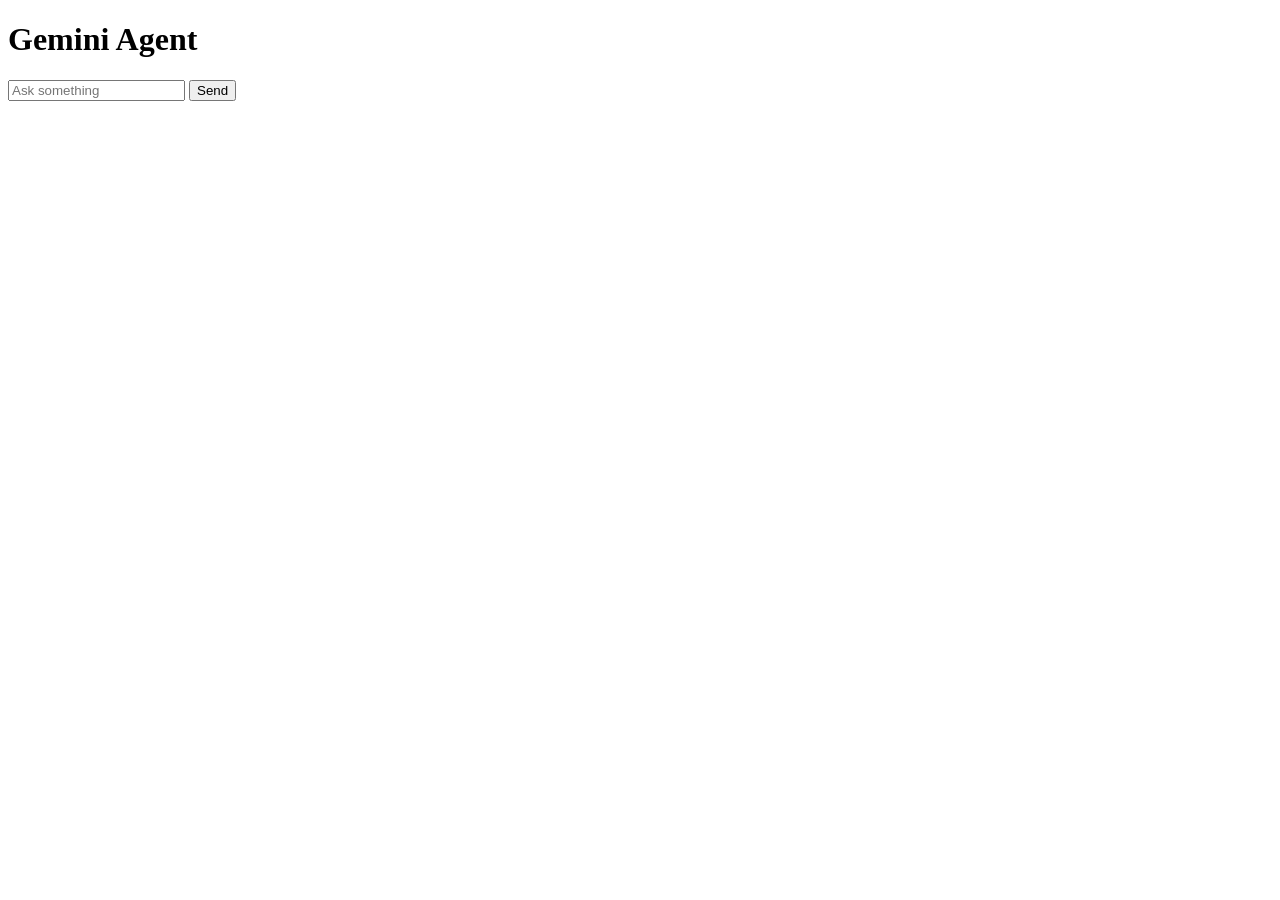
<file: Ai/templates/index.html>
<!DOCTYPE html>
<html>
<head>
    <title>Gemini Agent</title>
</head>
<body>

<h1>Gemini Agent</h1>

<input id="msg" placeholder="Ask something">
<button onclick="sendMessage()">Send</button>

<div id="response"></div>

<script>

async function sendMessage() {

    let msg = document.getElementById("msg").value

    const res = await fetch("/chat", {
        method: "POST",
        headers: {
            "Content-Type":"application/json"
        },
        body: JSON.stringify({
            message: msg
        })
    })

    const data = await res.json()

    document.getElementById("response").innerHTML =
        "<p><b>Agent:</b> " + data.response + "</p>"
}

</script>

</body>
</html>
</file>
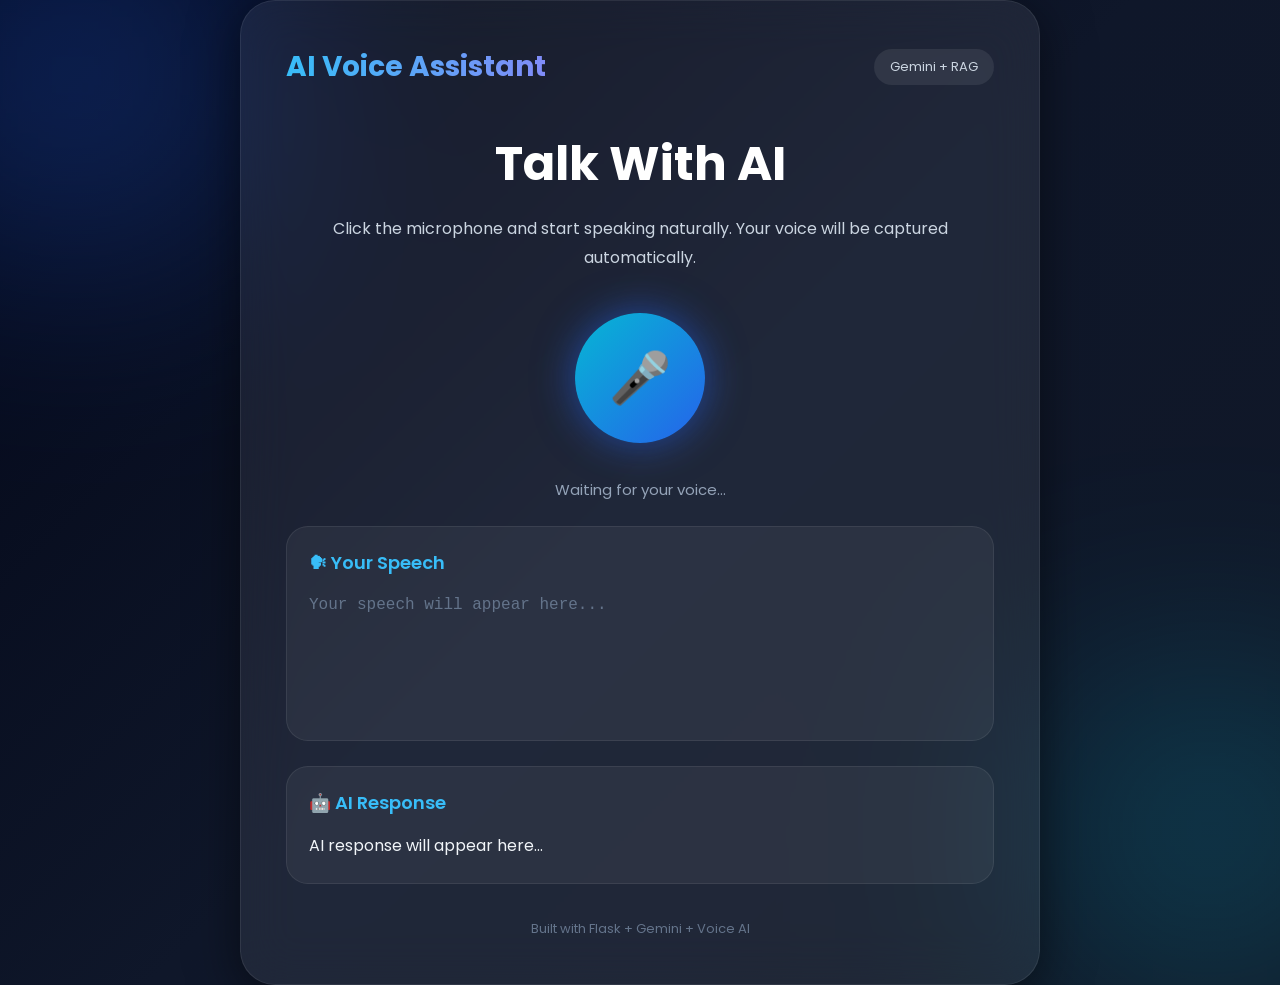
<file: Custom Chatbot/templates/index.html>
<!DOCTYPE html>
<html lang="en">
<head>

    <meta charset="UTF-8">

    <meta name="viewport"
          content="width=device-width, initial-scale=1.0">

    <title>AI Voice Assistant</title>

    <link href="https://fonts.googleapis.com/css2?family=Poppins:wght@300;400;500;600;700&display=swap"
          rel="stylesheet">

    <style>

        *{
            margin:0;
            padding:0;
            box-sizing:border-box;
        }

        body{

            font-family:'Poppins', sans-serif;

            background:
            linear-gradient(
                135deg,
                #020617,
                #0f172a,
                #111827
            );

            min-height:100vh;

            display:flex;

            justify-content:center;

            align-items:center;

            overflow:hidden;

            color:white;
        }

        .bg-blur1{

            position:absolute;

            width:350px;

            height:350px;

            background:#2563eb;

            filter:blur(120px);

            opacity:0.3;

            top:-100px;

            left:-100px;
        }

        .bg-blur2{

            position:absolute;

            width:300px;

            height:300px;

            background:#06b6d4;

            filter:blur(120px);

            opacity:0.25;

            bottom:-80px;

            right:-80px;
        }

        .container{

            position:relative;

            width:90%;

            max-width:800px;

            background:rgba(255,255,255,0.07);

            backdrop-filter:blur(25px);

            border:1px solid rgba(255,255,255,0.08);

            border-radius:35px;

            padding:45px;

            box-shadow:
            0 10px 50px rgba(0,0,0,0.5);

            z-index:10;

            animation:fadeIn 1s ease;
        }

        @keyframes fadeIn{

            from{
                opacity:0;
                transform:translateY(20px);
            }

            to{
                opacity:1;
                transform:translateY(0);
            }
        }

        .top-bar{

            display:flex;

            justify-content:space-between;

            align-items:center;

            margin-bottom:40px;
        }

        .logo{

            font-size:28px;

            font-weight:700;

            background:
            linear-gradient(
                90deg,
                #38bdf8,
                #818cf8
            );

            -webkit-background-clip:text;

            -webkit-text-fill-color:transparent;
        }

        .badge{

            padding:8px 16px;

            border-radius:30px;

            background:rgba(255,255,255,0.08);

            font-size:13px;

            color:#cbd5e1;
        }

        .hero{

            text-align:center;

            margin-bottom:40px;
        }

        .hero h1{

            font-size:3rem;

            font-weight:700;

            margin-bottom:15px;
        }

        .hero p{

            color:#cbd5e1;

            font-size:16px;

            line-height:1.8;
        }

        .mic-wrapper{

            display:flex;

            justify-content:center;

            margin-bottom:35px;
        }

        .mic-btn{

            width:130px;

            height:130px;

            border-radius:50%;

            border:none;

            cursor:pointer;

            background:
            linear-gradient(
                135deg,
                #06b6d4,
                #2563eb
            );

            color:white;

            font-size:50px;

            transition:0.4s;

            box-shadow:
            0 0 40px rgba(37,99,235,0.6);

            position:relative;
        }

        .mic-btn:hover{

            transform:scale(1.08);
        }

        .mic-btn.listening{

            animation:pulse 1.2s infinite;
        }

        @keyframes pulse{

            0%{
                transform:scale(1);
                box-shadow:
                0 0 20px rgba(37,99,235,0.5);
            }

            50%{
                transform:scale(1.12);
                box-shadow:
                0 0 60px rgba(37,99,235,1);
            }

            100%{
                transform:scale(1);
                box-shadow:
                0 0 20px rgba(37,99,235,0.5);
            }
        }

        .status{

            text-align:center;

            margin-bottom:25px;

            color:#94a3b8;

            font-size:15px;
        }

        .chat-box{

            display:flex;

            flex-direction:column;

            gap:25px;
        }

        .box{

            background:rgba(255,255,255,0.05);

            border:1px solid rgba(255,255,255,0.08);

            border-radius:22px;

            padding:22px;

            transition:0.3s;
        }

        .box:hover{

            background:rgba(255,255,255,0.08);
        }

        .box-title{

            margin-bottom:15px;

            font-weight:600;

            color:#38bdf8;

            font-size:18px;
        }

        textarea{

            width:100%;

            min-height:120px;

            background:transparent;

            border:none;

            outline:none;

            color:white;

            resize:none;

            font-size:16px;

            line-height:1.8;
        }

        textarea::placeholder{

            color:#64748b;
        }

        #answer{

            line-height:1.9;

            color:#f1f5f9;
        }

        .footer{

            margin-top:35px;

            text-align:center;

            color:#64748b;

            font-size:13px;
        }

        @media(max-width:768px){

            .container{
                padding:30px;
            }

            .hero h1{
                font-size:2rem;
            }

            .mic-btn{
                width:110px;
                height:110px;
                font-size:40px;
            }
        }

    </style>

</head>

<body>

<div class="bg-blur1"></div>
<div class="bg-blur2"></div>

<div class="container">

    <div class="top-bar">

        <div class="logo">
            AI Voice Assistant
        </div>

        <div class="badge">
            Gemini + RAG
        </div>

    </div>

    <div class="hero">

        <h1>Talk With AI</h1>

        <p>
            Click the microphone and start speaking naturally.
            Your voice will be captured automatically.
        </p>

    </div>

    <div class="mic-wrapper">

        <button class="mic-btn"
                id="micBtn">

            🎤

        </button>

    </div>

    <div class="status"
         id="status">

        Waiting for your voice...

    </div>

    <div class="chat-box">

        <div class="box">

            <div class="box-title">
                🗣 Your Speech
            </div>

            <textarea id="query"
                      placeholder="Your speech will appear here..."></textarea>

        </div>

        <div class="box">

            <div class="box-title">
                🤖 AI Response
            </div>

            <div id="answer">

                AI response will appear here...

            </div>

        </div>

    </div>

    <div class="footer">

        Built with Flask + Gemini + Voice AI

    </div>

</div>

<script>

const micBtn =
    document.getElementById("micBtn");

const statusText =
    document.getElementById("status");

const queryBox =
    document.getElementById("query");

const answerBox =
    document.getElementById("answer");


// ------------------------------------
// Speech Recognition
// ------------------------------------
const SpeechRecognition =
    window.SpeechRecognition ||
    window.webkitSpeechRecognition;

const recognition =
    new SpeechRecognition();

recognition.lang = "en-US";

recognition.continuous = false;

recognition.interimResults = true;


// ------------------------------------
// Start Listening
// ------------------------------------
micBtn.onclick = () => {

    recognition.start();

};


// ------------------------------------
// Listening Started
// ------------------------------------
recognition.onstart = () => {

    micBtn.classList.add("listening");

    statusText.innerHTML =
        "🎤 Listening...";

};


// ------------------------------------
// Live Speech Capture
// ------------------------------------
recognition.onresult = (event) => {

    let transcript = "";

    for(let i = 0;
        i < event.results.length;
        i++){

        transcript +=
            event.results[i][0].transcript;
    }

    queryBox.value = transcript;
};


// ------------------------------------
// Speech Ended
// ------------------------------------
recognition.onend = async () => {

    micBtn.classList.remove("listening");

    statusText.innerHTML =
        "🤖 Processing...";

    const query =
        queryBox.value;

    if(query.trim() === ""){

        statusText.innerHTML =
            "❌ No speech detected";

        return;
    }

    const response =
        await fetch("/ask", {

        method:"POST",

        headers:{
            "Content-Type":"application/json"
        },

        body:JSON.stringify({
            query:query
        })

    });

    const data =
        await response.json();

    answerBox.innerHTML =
        data.answer;

    statusText.innerHTML =
        "✅ Response Ready";


    // ------------------------------------
    // Voice Reply
    // ------------------------------------
    const speech =
        new SpeechSynthesisUtterance(
            data.answer
        );

    speech.lang = "en-US";

    speech.rate = 1;

    window.speechSynthesis.speak(speech);

};


// ------------------------------------
// Errors
// ------------------------------------
recognition.onerror = (event) => {

    micBtn.classList.remove("listening");

    statusText.innerHTML =
        "❌ Error: " + event.error;

};

</script>

</body>
</html>
</file>
